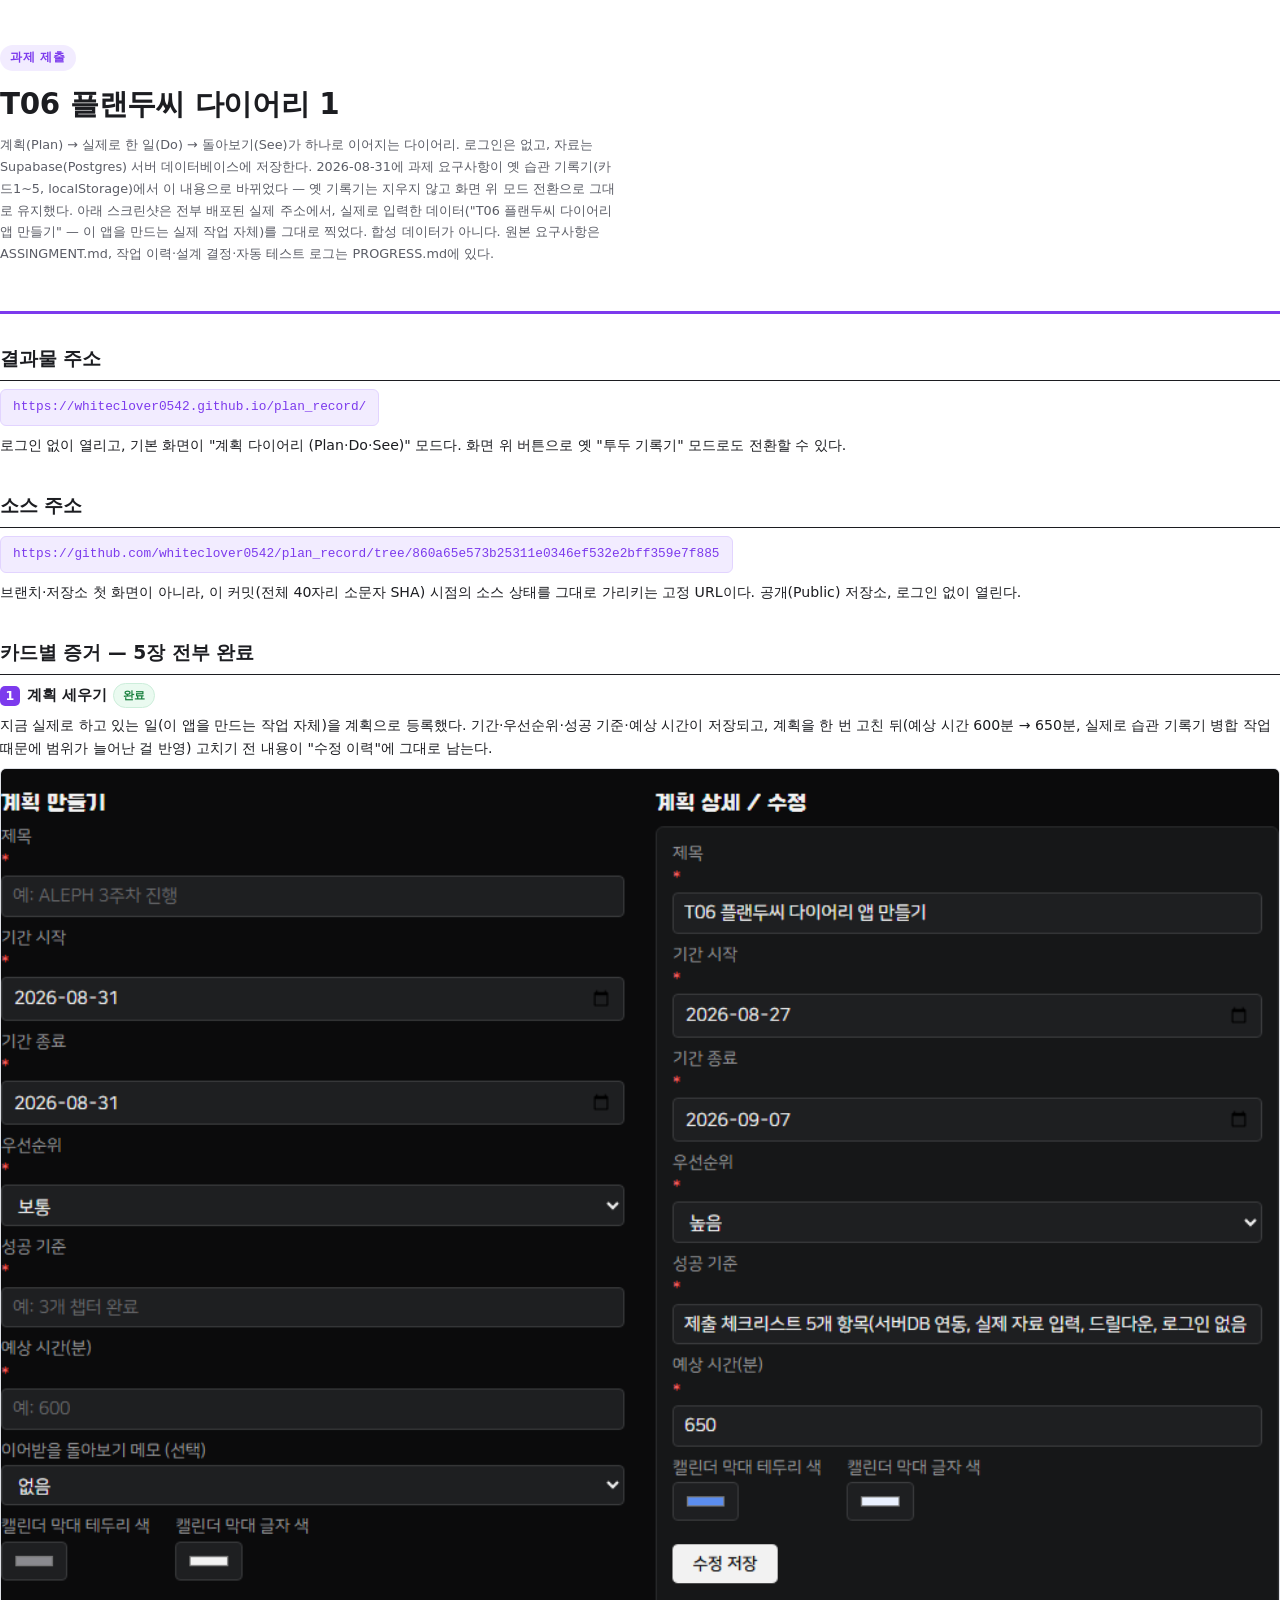
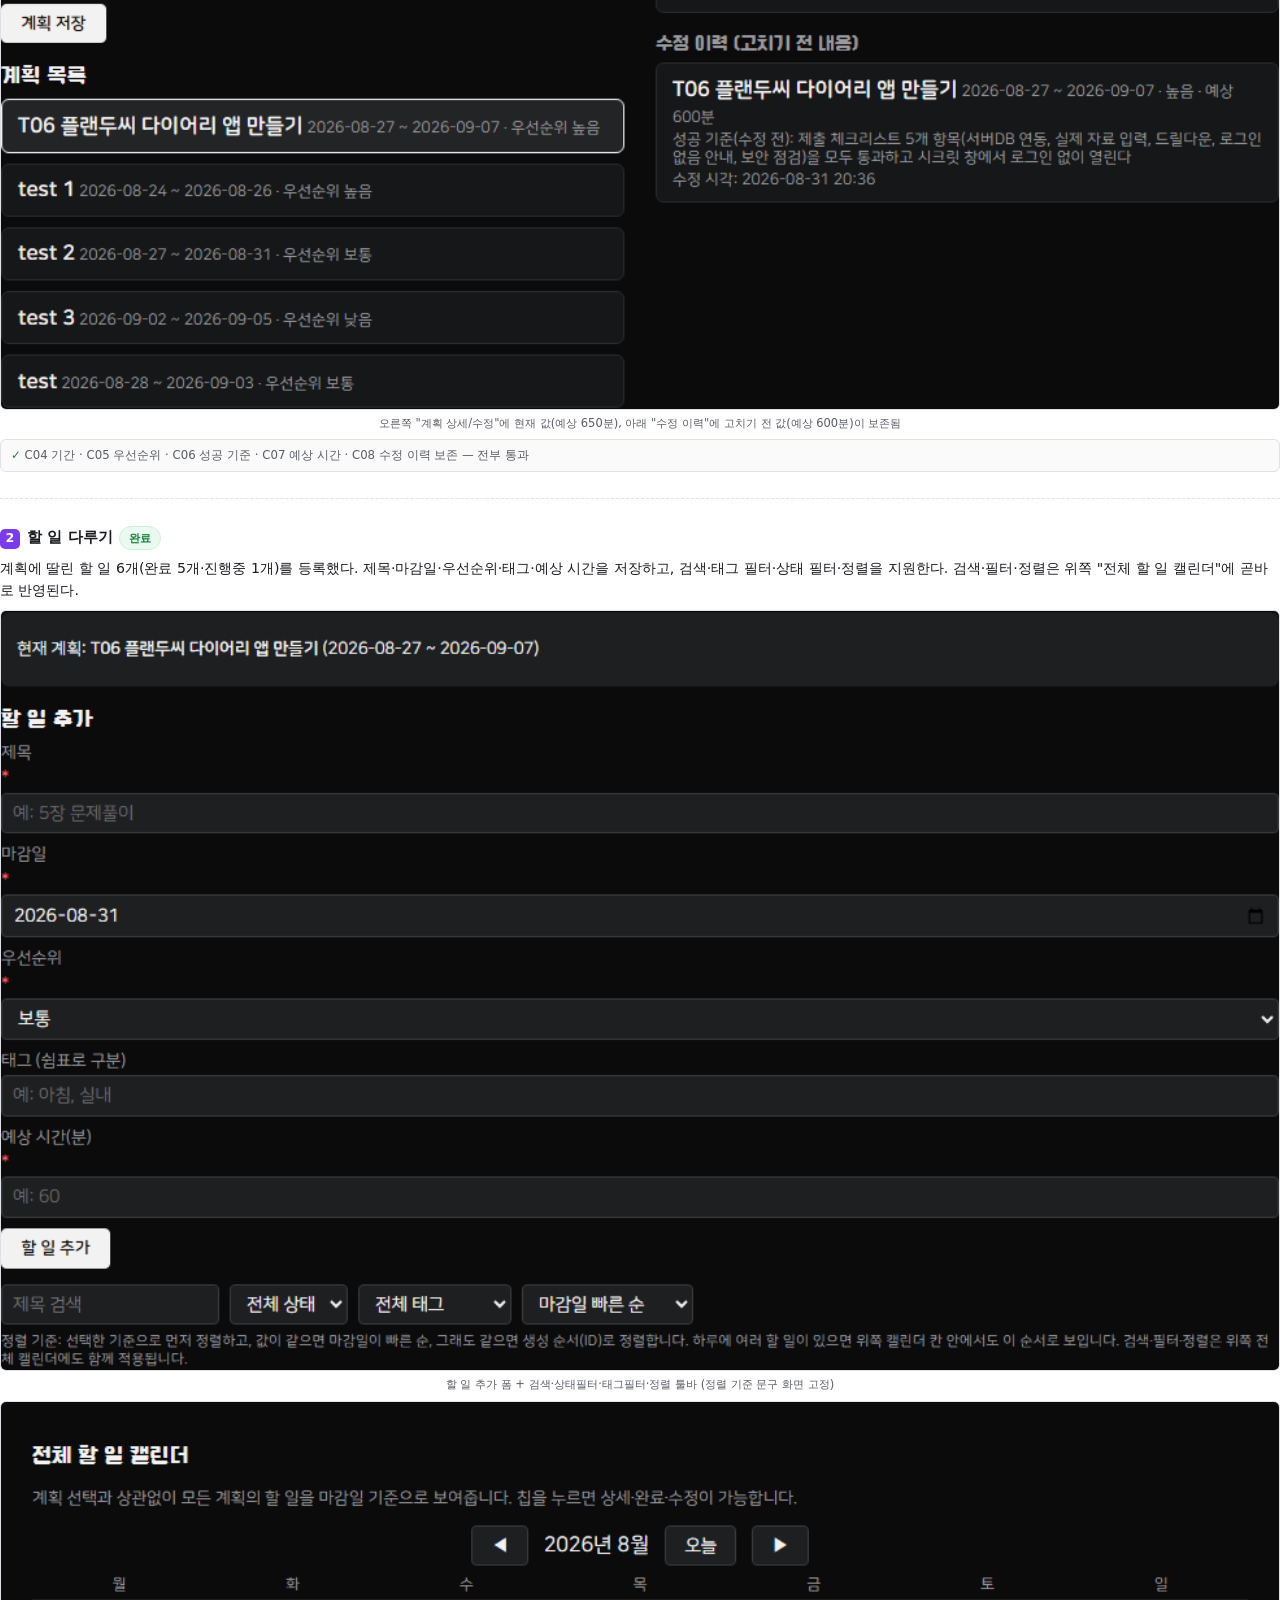
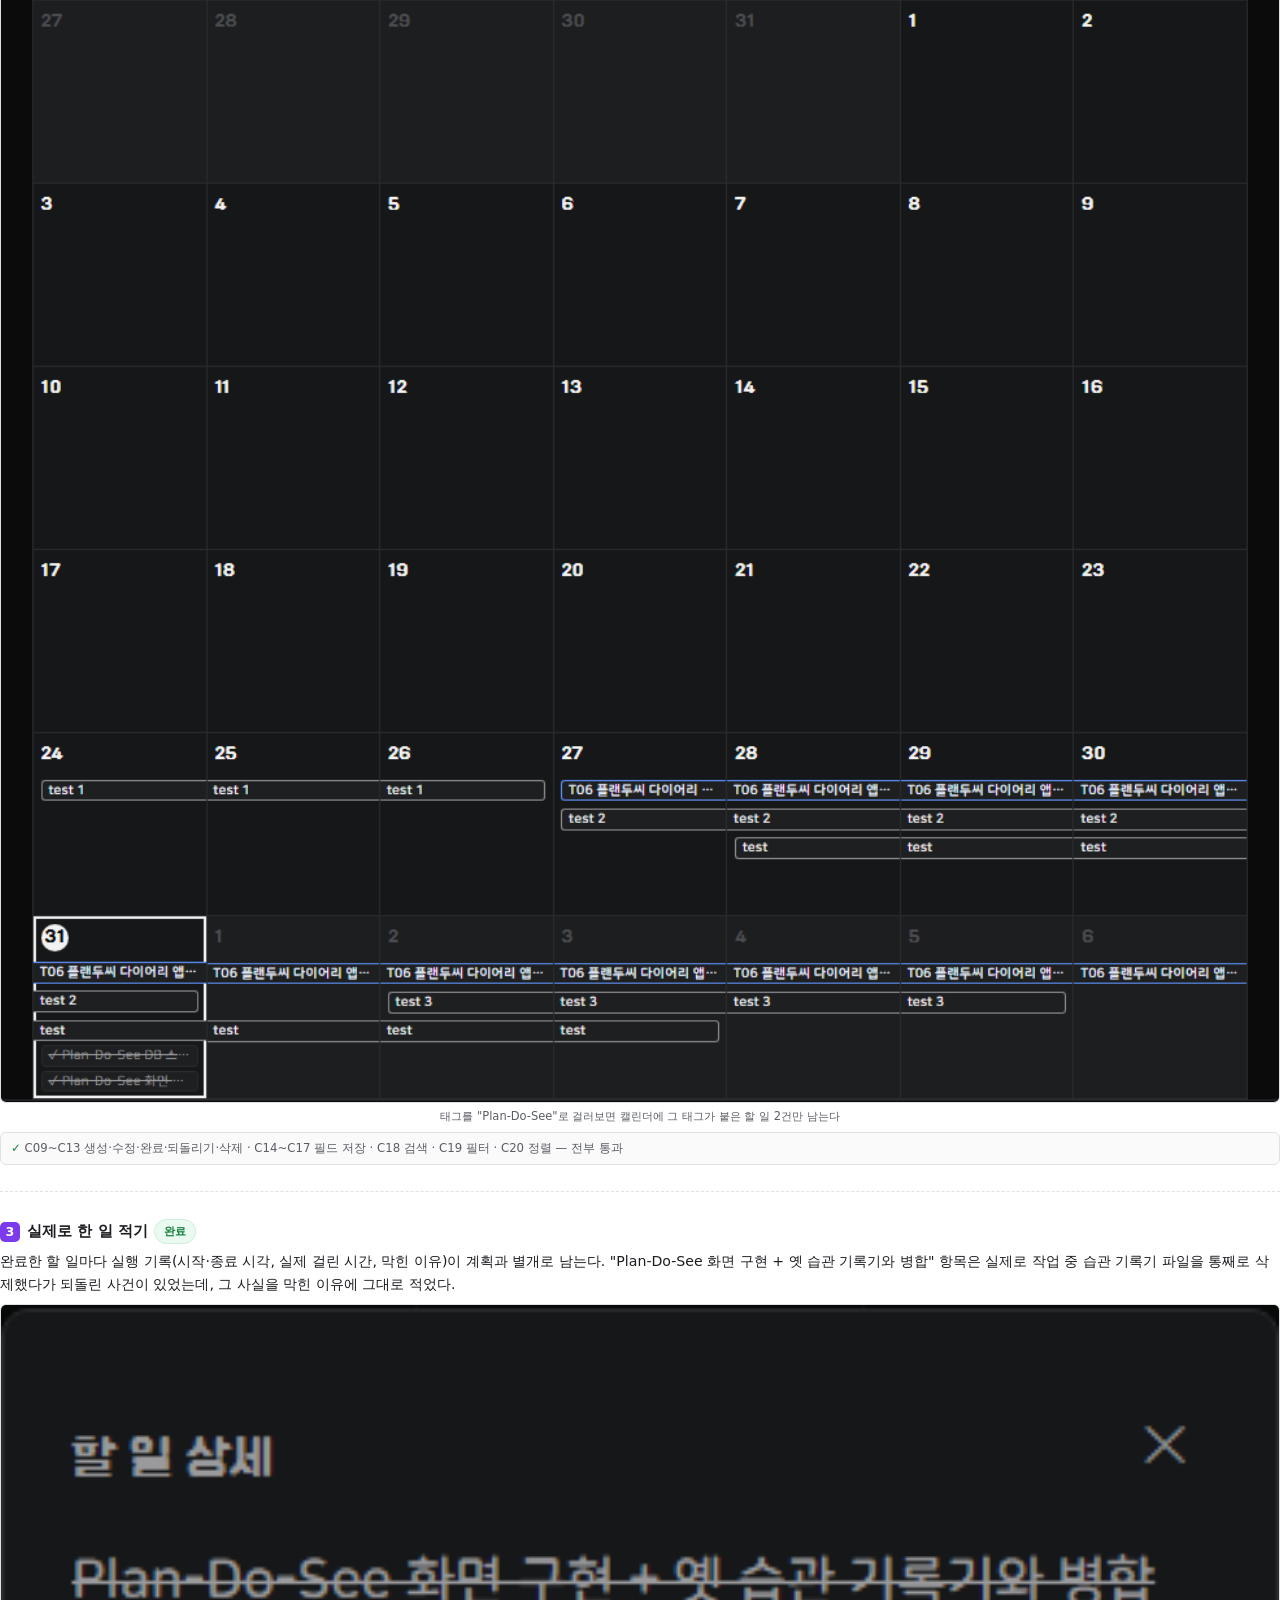
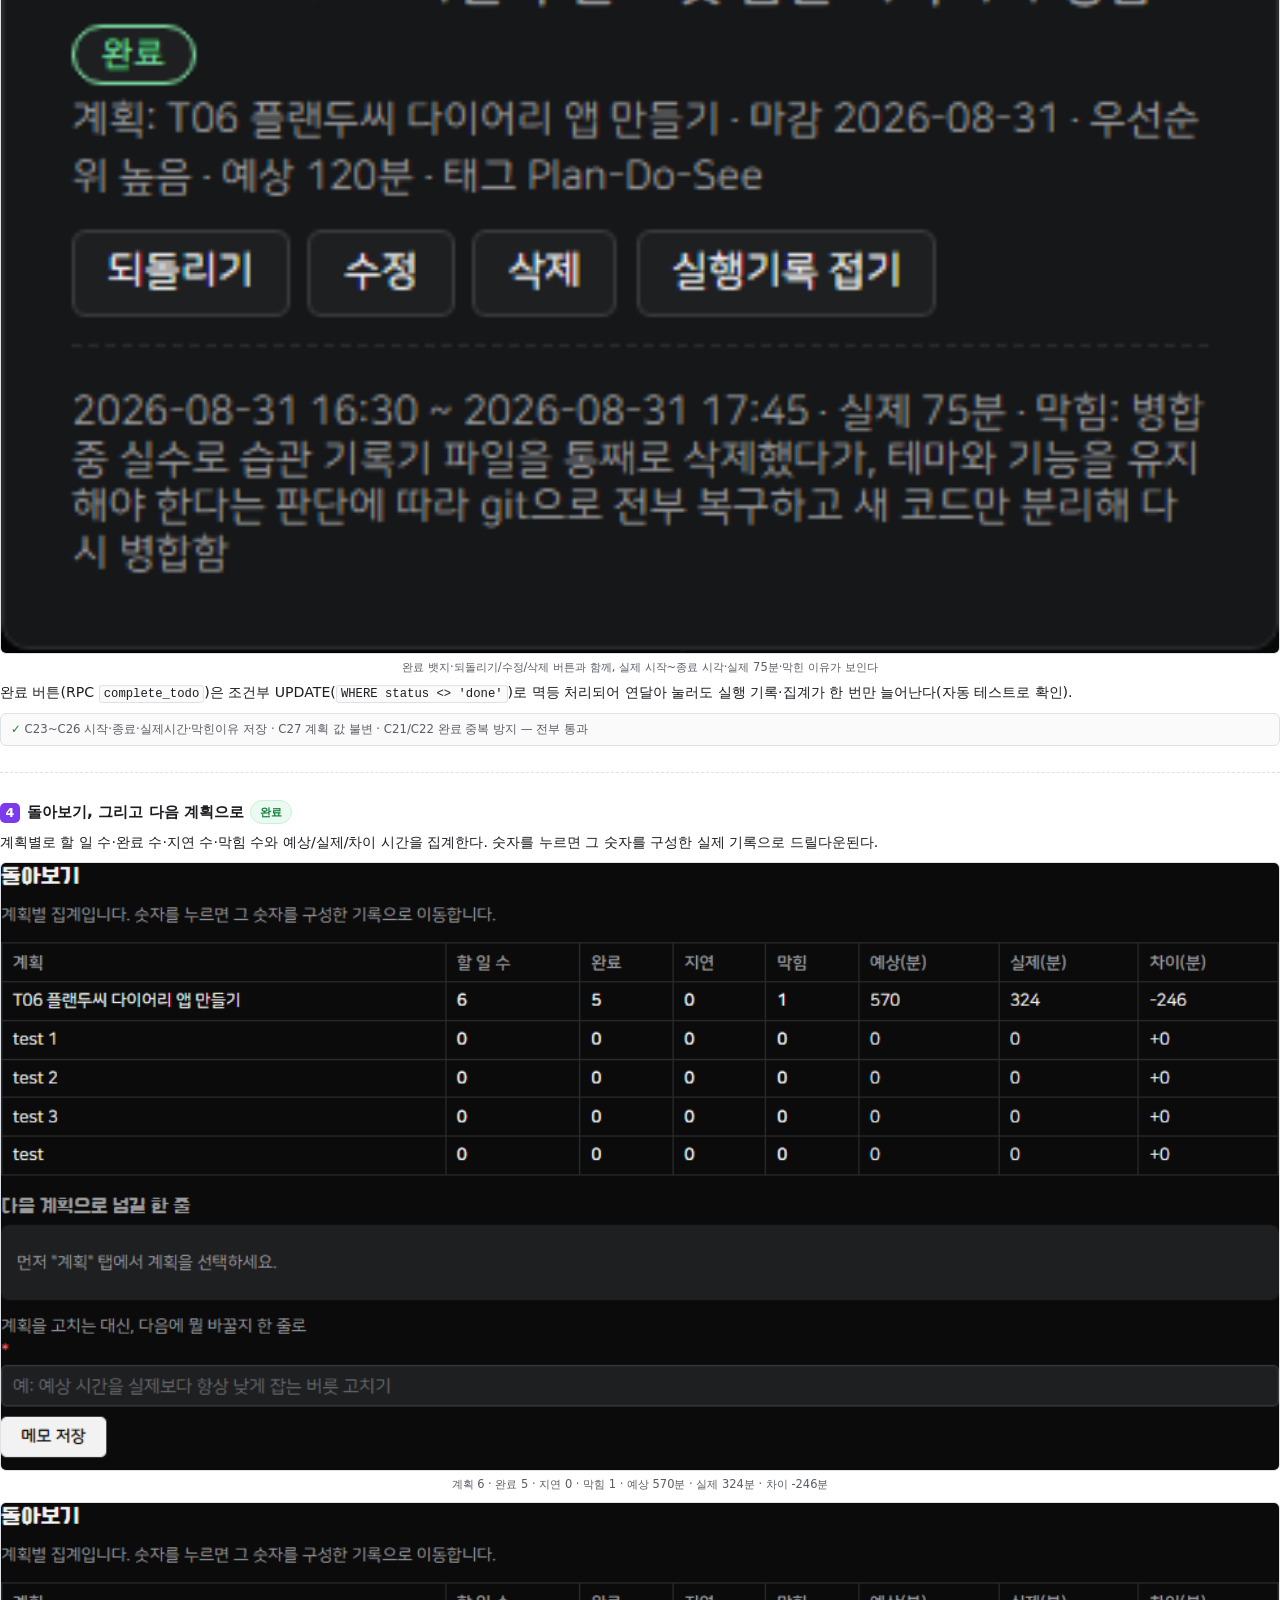
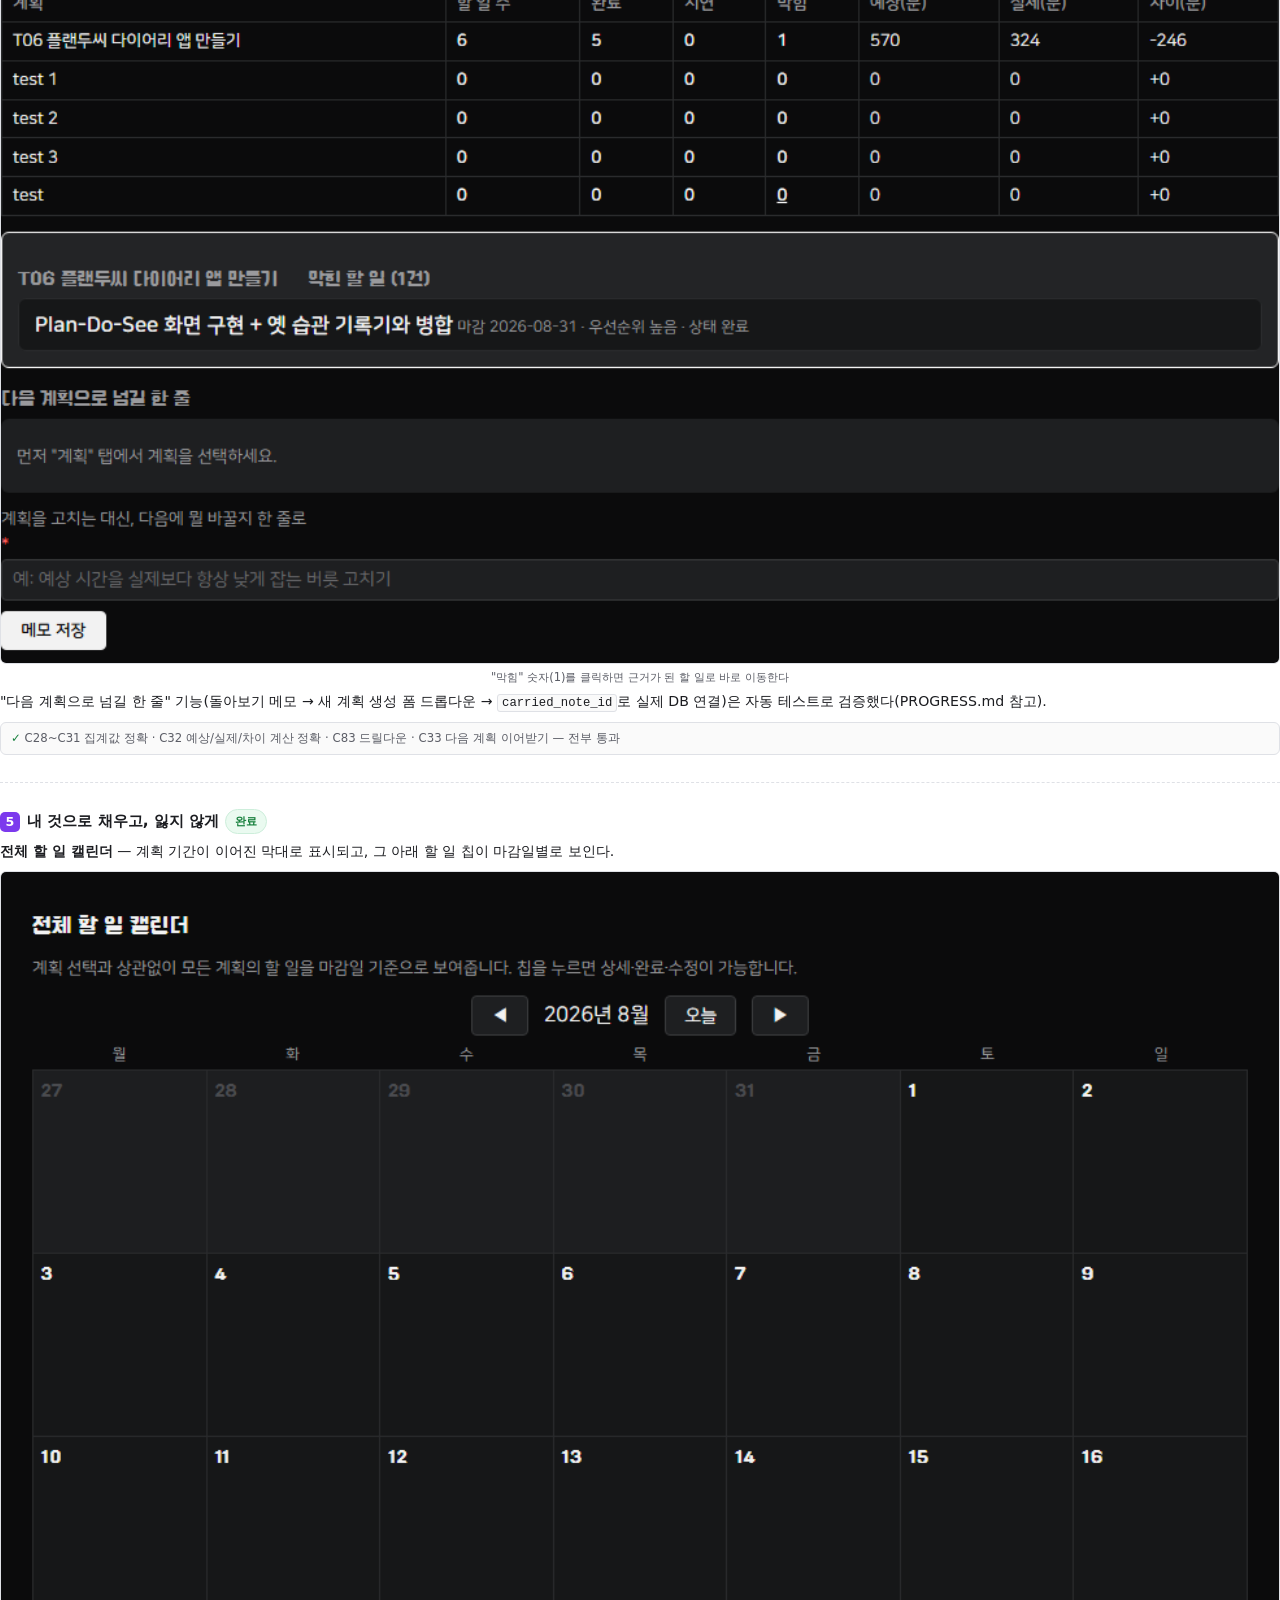
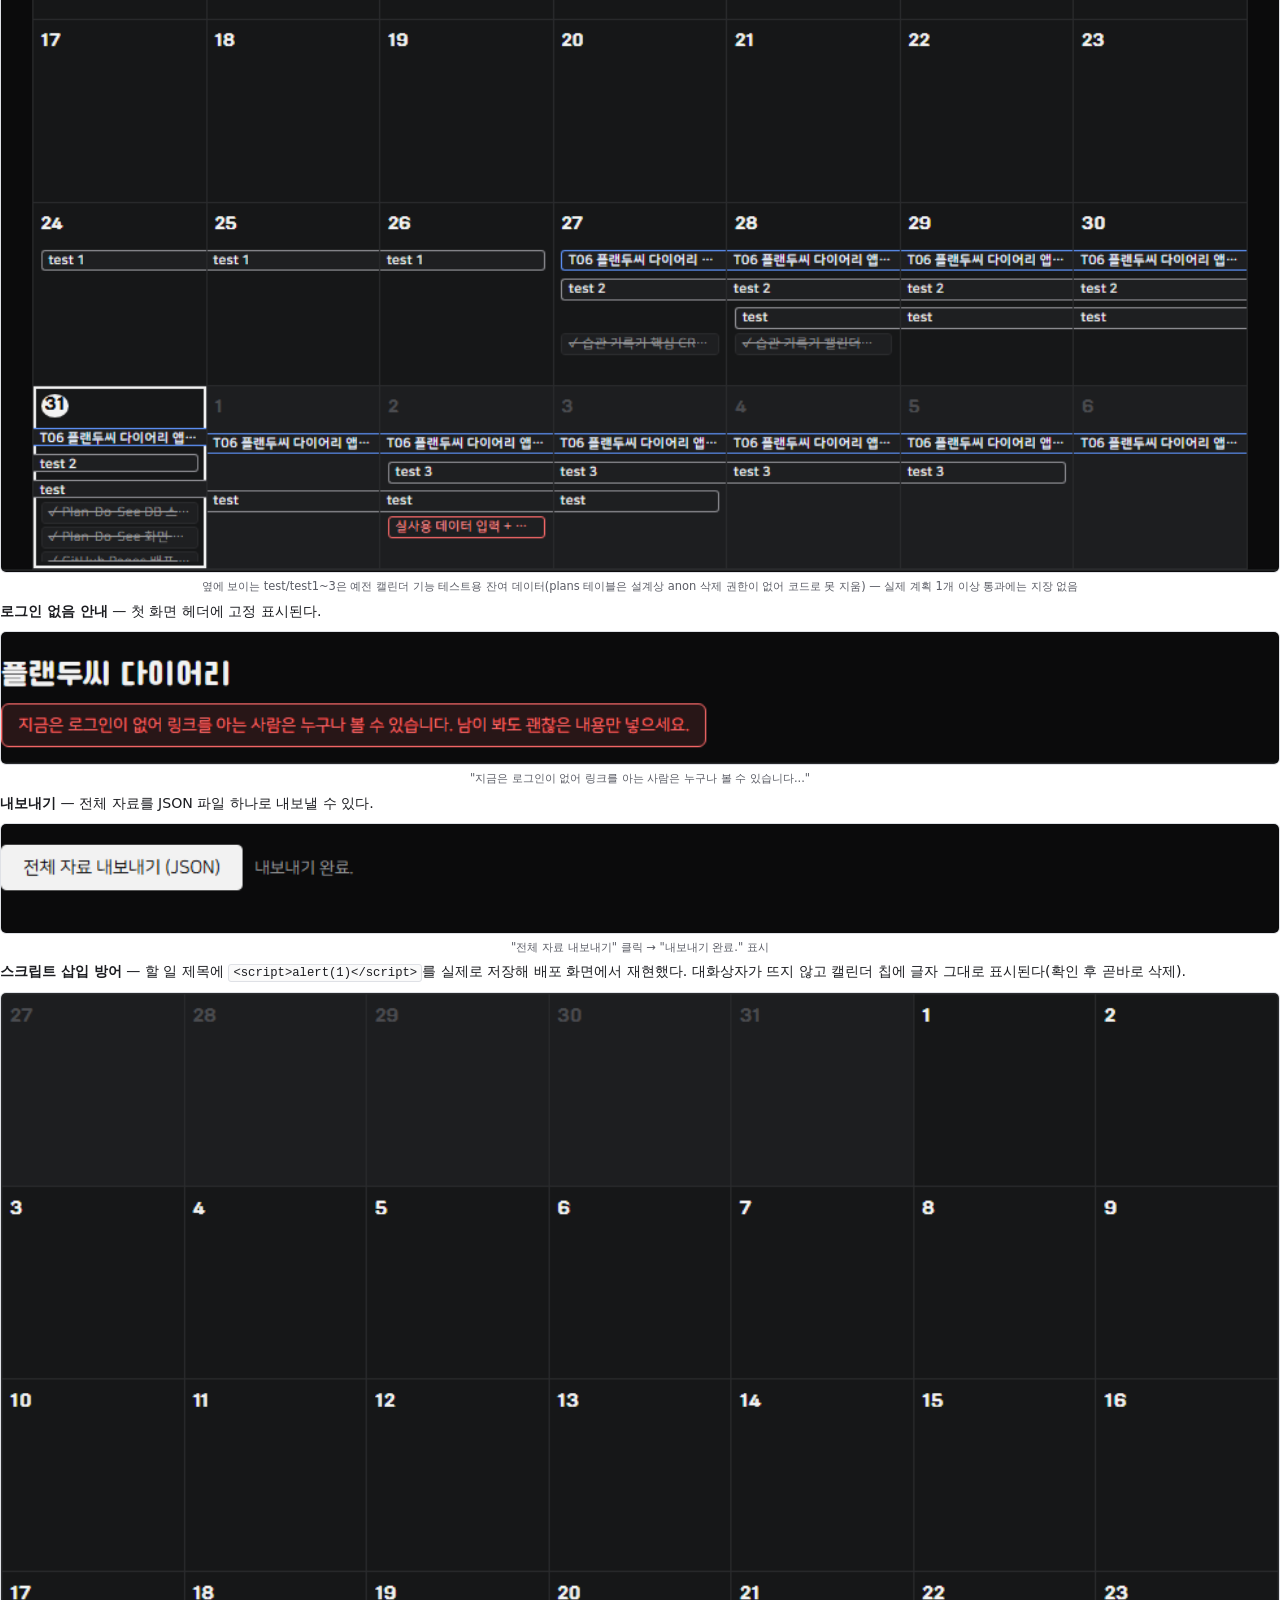
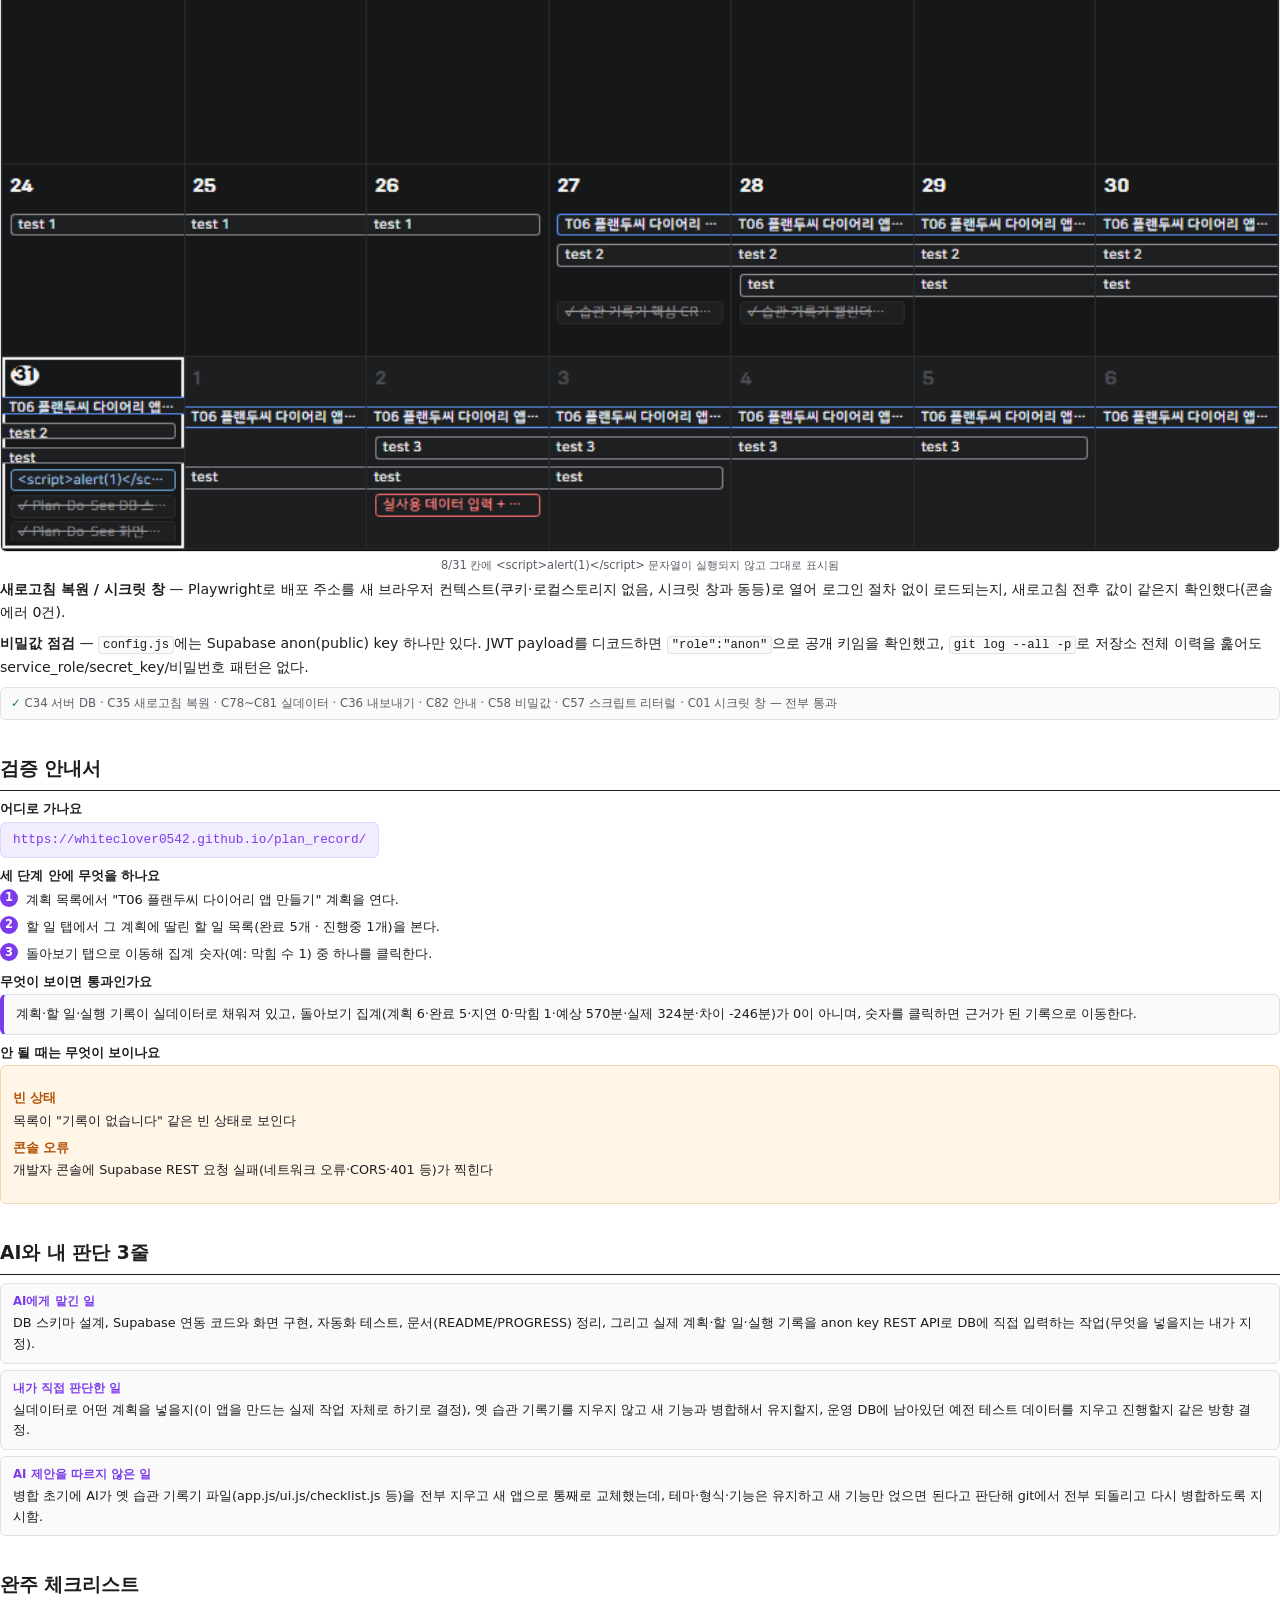
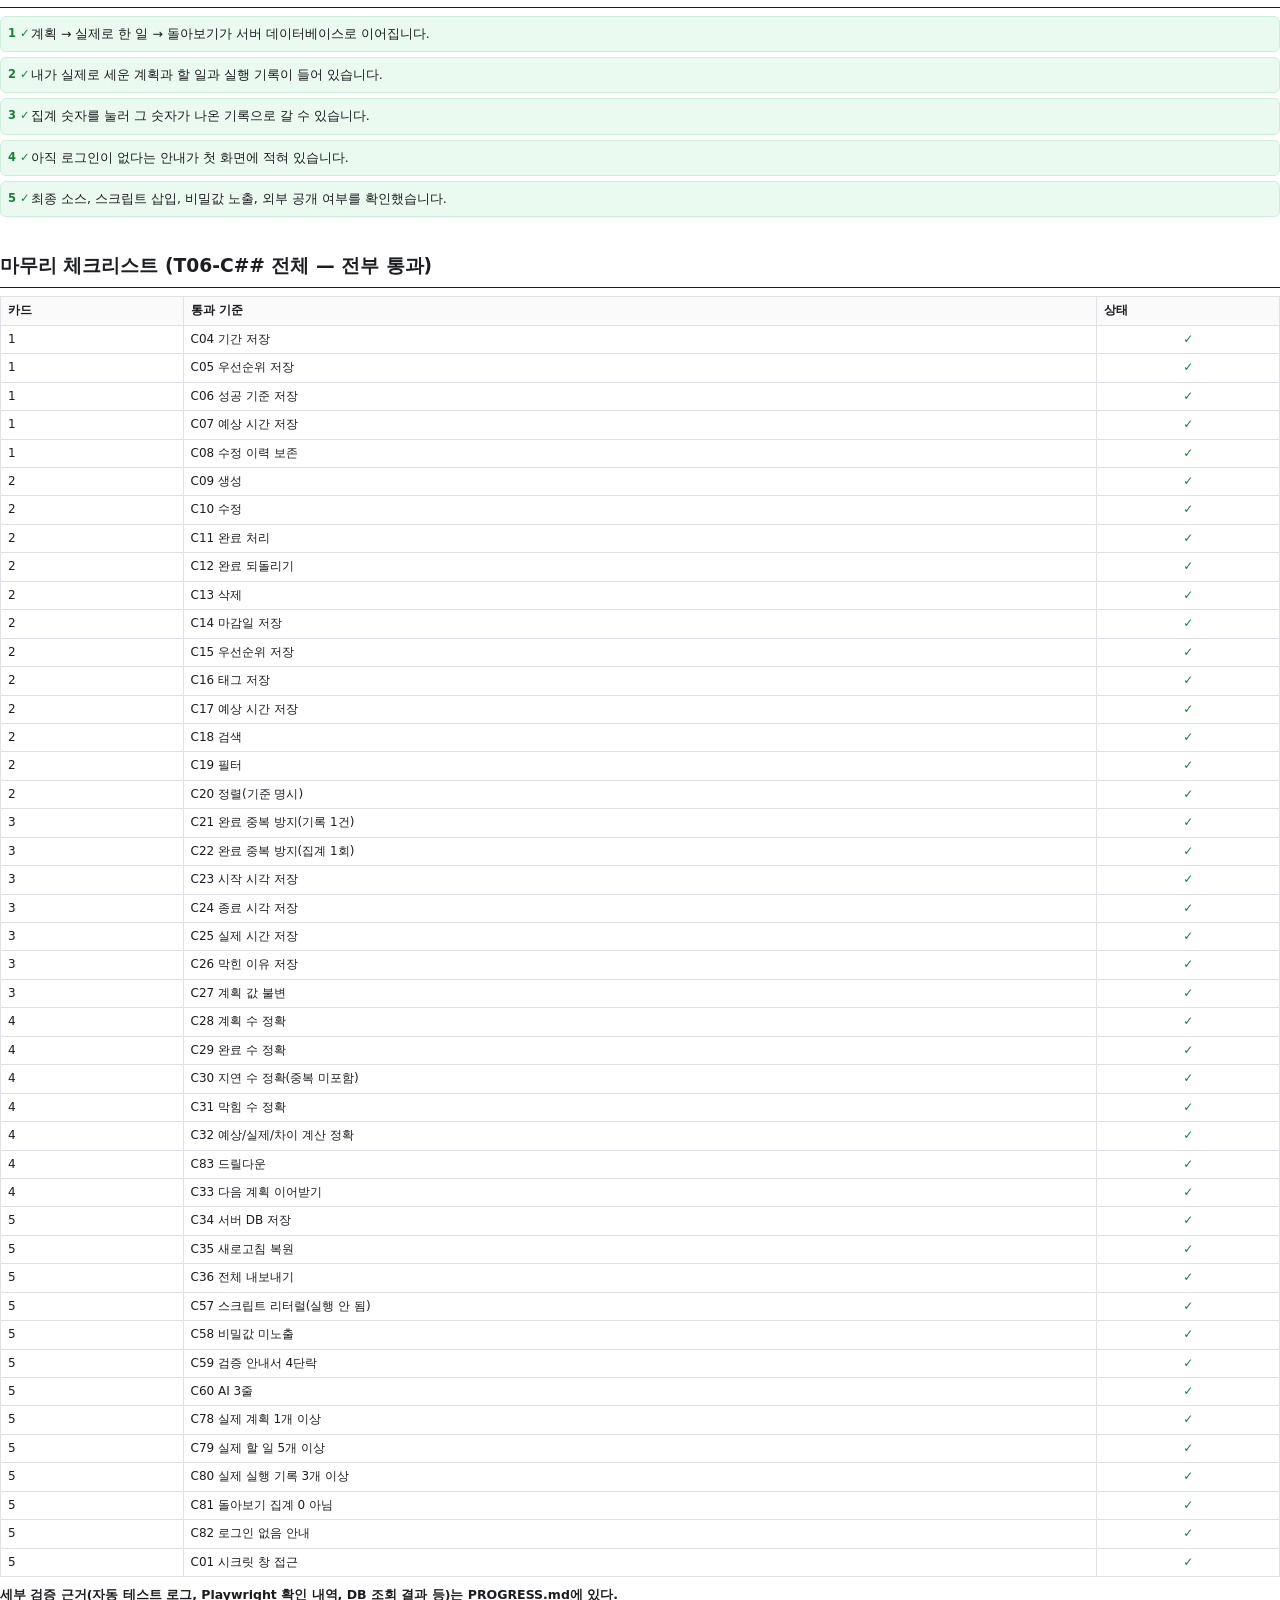
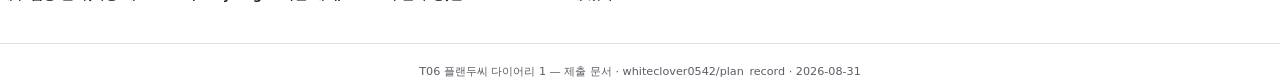
<file: archive/t06/submission/submission.html>
<!DOCTYPE html>
<html lang="ko">
<head>
<meta charset="UTF-8" />
<title>T06 플랜두씨 다이어리 1 — 제출 문서</title>
<style>
  @page {
    size: A4;
    margin: 18mm 16mm 16mm 16mm;
  }

  :root {
    --ink: #1c1d21;
    --muted: #5b5d66;
    --line: #dfe1e6;
    --accent: #7c3aed;
    --accent-soft: #f2ecff;
    --ok: #17803d;
    --ok-soft: #eafaf0;
    --warn: #b45309;
    --warn-soft: #fff6e8;
    --panel-bg: #fafafa;
  }

  * { box-sizing: border-box; }

  body {
    margin: 0;
    font-family: "Malgun Gothic", "Apple SD Gothic Neo", "Segoe UI", system-ui, sans-serif;
    color: var(--ink);
    font-size: 10.6pt;
    line-height: 1.62;
    background: #ffffff;
  }

  .cover {
    padding-top: 12mm;
    padding-bottom: 10mm;
    border-bottom: 3px solid var(--accent);
    margin-bottom: 8mm;
  }

  .cover .kicker {
    display: inline-block;
    font-size: 9pt;
    letter-spacing: 0.06em;
    color: var(--accent);
    background: var(--accent-soft);
    padding: 3px 10px;
    border-radius: 999px;
    font-weight: 700;
    margin-bottom: 10px;
  }

  .cover h1 {
    font-size: 22pt;
    margin: 0 0 6px 0;
    letter-spacing: -0.01em;
  }

  .cover .desc {
    color: var(--muted);
    font-size: 9.6pt;
    line-height: 1.7;
    max-width: 165mm;
  }

  h2 {
    font-size: 14pt;
    margin: 0 0 8px 0;
    padding-bottom: 6px;
    border-bottom: 1.5px solid var(--ink);
    page-break-after: avoid;
  }

  h3 {
    font-size: 11.6pt;
    margin: 0 0 6px 0;
    color: var(--ink);
    page-break-after: avoid;
  }

  section {
    margin-bottom: 9mm;
    page-break-inside: avoid;
  }

  section.long { page-break-inside: auto; }

  p { margin: 0 0 8px 0; }

  code {
    background: var(--panel-bg);
    border: 1px solid var(--line);
    border-radius: 3px;
    padding: 1px 4px;
    font-family: "Consolas", monospace;
    font-size: 9.2pt;
  }

  .link-box {
    display: inline-block;
    font-family: "Consolas", monospace;
    font-size: 9.6pt;
    background: var(--accent-soft);
    color: var(--accent);
    padding: 7px 12px;
    border-radius: 6px;
    border: 1px solid #e2d4ff;
  }

  .figure {
    margin: 8px 0 4px 0;
    page-break-inside: avoid;
  }

  .figure img {
    width: 100%;
    display: block;
    border: 1px solid var(--line);
    border-radius: 6px;
  }

  .figure figcaption {
    font-size: 8.6pt;
    color: var(--muted);
    margin-top: 4px;
    text-align: center;
  }

  .note-box {
    background: var(--panel-bg);
    border: 1px solid var(--line);
    border-left: 4px solid var(--accent);
    border-radius: 6px;
    padding: 9px 12px;
    margin-bottom: 8px;
    font-size: 9.6pt;
  }

  .steps {
    counter-reset: step;
    list-style: none;
    margin: 0 0 8px 0;
    padding: 0;
  }

  .steps li {
    counter-increment: step;
    position: relative;
    padding-left: 26px;
    margin-bottom: 6px;
    font-size: 9.8pt;
  }

  .steps li::before {
    content: counter(step);
    position: absolute;
    left: 0;
    top: 0;
    width: 18px;
    height: 18px;
    border-radius: 50%;
    background: var(--accent);
    color: #fff;
    font-size: 8.6pt;
    font-weight: 700;
    display: flex;
    align-items: center;
    justify-content: center;
  }

  .fail-box {
    background: var(--warn-soft);
    border: 1px solid #f0d9b0;
    border-radius: 6px;
    padding: 9px 12px;
    font-size: 9.6pt;
  }

  .fail-box dt {
    font-weight: 700;
    color: var(--warn);
    margin-top: 6px;
  }

  .fail-box dt:first-child { margin-top: 0; }

  .fail-box dd {
    margin: 2px 0 0 0;
  }

  .ai-lines {
    display: flex;
    flex-direction: column;
    gap: 6px;
  }

  .ai-lines .line {
    background: var(--panel-bg);
    border: 1px solid var(--line);
    border-radius: 6px;
    padding: 8px 12px;
    font-size: 9.6pt;
  }

  .ai-lines .tag {
    display: block;
    font-weight: 700;
    color: var(--accent);
    font-size: 8.8pt;
    margin-bottom: 2px;
  }

  table {
    width: 100%;
    border-collapse: collapse;
    font-size: 9pt;
    margin: 6px 0 8px 0;
  }

  th, td {
    border: 1px solid var(--line);
    padding: 4px 7px;
    text-align: left;
    vertical-align: top;
  }

  th {
    background: var(--panel-bg);
    font-weight: 700;
  }

  table.check-table td:last-child {
    text-align: center;
    color: var(--ok);
    font-weight: 700;
    white-space: nowrap;
  }

  ol.final-check {
    list-style: none;
    counter-reset: fc;
    margin: 0;
    padding: 0;
  }

  ol.final-check li {
    counter-increment: fc;
    position: relative;
    padding: 7px 10px 7px 30px;
    margin-bottom: 5px;
    background: var(--ok-soft);
    border: 1px solid #cdeedb;
    border-radius: 6px;
    font-size: 9.4pt;
  }

  ol.final-check li::before {
    content: counter(fc) " ✓";
    position: absolute;
    left: 7px;
    top: 7px;
    color: var(--ok);
    font-weight: 700;
    font-size: 8.6pt;
  }

  .cap-label {
    font-weight: 700;
    font-size: 9.4pt;
    margin: 8px 0 2px 0;
  }

  .card-block {
    border-top: 1px dashed var(--line);
    padding-top: 7mm;
    margin-top: 7mm;
    page-break-inside: avoid;
  }

  .card-block:first-of-type {
    border-top: none;
    padding-top: 0;
    margin-top: 0;
  }

  .card-num {
    display: inline-flex;
    align-items: center;
    justify-content: center;
    width: 20px;
    height: 20px;
    border-radius: 5px;
    background: var(--accent);
    color: #fff;
    font-size: 9.5pt;
    font-weight: 700;
    margin-right: 7px;
  }

  .status-pill {
    display: inline-block;
    font-size: 8.6pt;
    font-weight: 700;
    color: var(--ok);
    background: var(--ok-soft);
    border: 1px solid #cdeedb;
    border-radius: 999px;
    padding: 2px 9px;
    margin-left: 6px;
    vertical-align: middle;
  }

  .criteria-line {
    background: var(--panel-bg);
    border: 1px solid var(--line);
    border-radius: 6px;
    padding: 6px 10px;
    font-size: 8.8pt;
    color: var(--muted);
    margin-top: 6px;
  }

  .criteria-line b { color: var(--ok); }

  footer {
    margin-top: 10mm;
    padding-top: 5mm;
    border-top: 1px solid var(--line);
    color: var(--muted);
    font-size: 8.4pt;
    text-align: center;
  }
</style>
</head>
<body>

<div class="cover">
  <span class="kicker">과제 제출</span>
  <h1>T06 플랜두씨 다이어리 1</h1>
  <p class="desc">
    계획(Plan) → 실제로 한 일(Do) → 돌아보기(See)가 하나로 이어지는 다이어리. 로그인은 없고, 자료는 Supabase(Postgres) 서버 데이터베이스에 저장한다.
    2026-08-31에 과제 요구사항이 옛 습관 기록기(카드1~5, localStorage)에서 이 내용으로 바뀌었다 — 옛 기록기는 지우지 않고 화면 위 모드 전환으로 그대로 유지했다.
    아래 스크린샷은 전부 배포된 실제 주소에서, 실제로 입력한 데이터("T06 플랜두씨 다이어리 앱 만들기" — 이 앱을 만드는 실제 작업 자체)를 그대로 찍었다. 합성 데이터가 아니다.
    원본 요구사항은 ASSINGMENT.md, 작업 이력·설계 결정·자동 테스트 로그는 PROGRESS.md에 있다.
  </p>
</div>

<section>
  <h2>결과물 주소</h2>
  <p><span class="link-box">https://whiteclover0542.github.io/plan_record/</span></p>
  <p>로그인 없이 열리고, 기본 화면이 "계획 다이어리 (Plan·Do·See)" 모드다. 화면 위 버튼으로 옛 "투두 기록기" 모드로도 전환할 수 있다.</p>
</section>

<section>
  <h2>소스 주소</h2>
  <p><span class="link-box">https://github.com/whiteclover0542/plan_record/tree/860a65e573b25311e0346ef532e2bff359e7f885</span></p>
  <p>브랜치·저장소 첫 화면이 아니라, 이 커밋(전체 40자리 소문자 SHA) 시점의 소스 상태를 그대로 가리키는 고정 URL이다. 공개(Public) 저장소, 로그인 없이 열린다.</p>
</section>

<section class="long">
  <h2>카드별 증거 — 5장 전부 완료</h2>

  <div class="card-block">
    <h3><span class="card-num">1</span>계획 세우기<span class="status-pill">완료</span></h3>
    <p>지금 실제로 하고 있는 일(이 앱을 만드는 작업 자체)을 계획으로 등록했다. 기간·우선순위·성공 기준·예상 시간이 저장되고, 계획을 한 번 고친 뒤(예상 시간 600분 → 650분, 실제로 습관 기록기 병합 작업 때문에 범위가 늘어난 걸 반영) 고치기 전 내용이 "수정 이력"에 그대로 남는다.</p>
    <figure class="figure">
      <img src="screenshots/pds-05-plan-detail-revision.png" alt="계획 상세와 수정 이력" />
      <figcaption>오른쪽 "계획 상세/수정"에 현재 값(예상 650분), 아래 "수정 이력"에 고치기 전 값(예상 600분)이 보존됨</figcaption>
    </figure>
    <div class="criteria-line"><b>✓</b> C04 기간 · C05 우선순위 · C06 성공 기준 · C07 예상 시간 · C08 수정 이력 보존 — 전부 통과</div>
  </div>

  <div class="card-block">
    <h3><span class="card-num">2</span>할 일 다루기<span class="status-pill">완료</span></h3>
    <p>계획에 딸린 할 일 6개(완료 5개·진행중 1개)를 등록했다. 제목·마감일·우선순위·태그·예상 시간을 저장하고, 검색·태그 필터·상태 필터·정렬을 지원한다. 검색·필터·정렬은 위쪽 "전체 할 일 캘린더"에 곧바로 반영된다.</p>
    <figure class="figure">
      <img src="screenshots/pds-06-todo-list.png" alt="할 일 추가 폼과 검색·필터·정렬 툴바" />
      <figcaption>할 일 추가 폼 + 검색·상태필터·태그필터·정렬 툴바 (정렬 기준 문구 화면 고정)</figcaption>
    </figure>
    <figure class="figure">
      <img src="screenshots/pds-07-todo-filtered.png" alt="태그 필터 적용 결과" />
      <figcaption>태그를 "Plan-Do-See"로 걸러보면 캘린더에 그 태그가 붙은 할 일 2건만 남는다</figcaption>
    </figure>
    <div class="criteria-line"><b>✓</b> C09~C13 생성·수정·완료·되돌리기·삭제 · C14~C17 필드 저장 · C18 검색 · C19 필터 · C20 정렬 — 전부 통과</div>
  </div>

  <div class="card-block">
    <h3><span class="card-num">3</span>실제로 한 일 적기<span class="status-pill">완료</span></h3>
    <p>완료한 할 일마다 실행 기록(시작·종료 시각, 실제 걸린 시간, 막힌 이유)이 계획과 별개로 남는다. "Plan-Do-See 화면 구현 + 옛 습관 기록기와 병합" 항목은 실제로 작업 중 습관 기록기 파일을 통째로 삭제했다가 되돌린 사건이 있었는데, 그 사실을 막힌 이유에 그대로 적었다.</p>
    <figure class="figure">
      <img src="screenshots/pds-08-todo-detail-execution-log.png" alt="할 일 상세 — 실행 기록(막힌 이유 포함)" />
      <figcaption>완료 뱃지·되돌리기/수정/삭제 버튼과 함께, 실제 시작~종료 시각·실제 75분·막힌 이유가 보인다</figcaption>
    </figure>
    <p>완료 버튼(RPC <code>complete_todo</code>)은 조건부 UPDATE(<code>WHERE status &lt;&gt; 'done'</code>)로 멱등 처리되어 연달아 눌러도 실행 기록·집계가 한 번만 늘어난다(자동 테스트로 확인).</p>
    <div class="criteria-line"><b>✓</b> C23~C26 시작·종료·실제시간·막힌이유 저장 · C27 계획 값 불변 · C21/C22 완료 중복 방지 — 전부 통과</div>
  </div>

  <div class="card-block">
    <h3><span class="card-num">4</span>돌아보기, 그리고 다음 계획으로<span class="status-pill">완료</span></h3>
    <p>계획별로 할 일 수·완료 수·지연 수·막힘 수와 예상/실제/차이 시간을 집계한다. 숫자를 누르면 그 숫자를 구성한 실제 기록으로 드릴다운된다.</p>
    <figure class="figure">
      <img src="screenshots/pds-02-retro-aggregates.png" alt="돌아보기 집계 — 실제 데이터" />
      <figcaption>계획 6 · 완료 5 · 지연 0 · 막힘 1 · 예상 570분 · 실제 324분 · 차이 -246분</figcaption>
    </figure>
    <figure class="figure">
      <img src="screenshots/pds-03-retro-drilldown.png" alt="드릴다운 — 막힘 1건의 근거" />
      <figcaption>"막힘" 숫자(1)를 클릭하면 근거가 된 할 일로 바로 이동한다</figcaption>
    </figure>
    <p>"다음 계획으로 넘길 한 줄" 기능(돌아보기 메모 → 새 계획 생성 폼 드롭다운 → <code>carried_note_id</code>로 실제 DB 연결)은 자동 테스트로 검증했다(PROGRESS.md 참고).</p>
    <div class="criteria-line"><b>✓</b> C28~C31 집계값 정확 · C32 예상/실제/차이 계산 정확 · C83 드릴다운 · C33 다음 계획 이어받기 — 전부 통과</div>
  </div>

  <div class="card-block">
    <h3><span class="card-num">5</span>내 것으로 채우고, 잃지 않게<span class="status-pill">완료</span></h3>
    <p><b>전체 할 일 캘린더</b> — 계획 기간이 이어진 막대로 표시되고, 그 아래 할 일 칩이 마감일별로 보인다.</p>
    <figure class="figure">
      <img src="screenshots/pds-01-calendar-real-data.png" alt="전체 할 일 캘린더 — 실제 계획·할일 데이터" />
      <figcaption>옆에 보이는 test/test1~3은 예전 캘린더 기능 테스트용 잔여 데이터(plans 테이블은 설계상 anon 삭제 권한이 없어 코드로 못 지움) — 실제 계획 1개 이상 통과에는 지장 없음</figcaption>
    </figure>
    <p><b>로그인 없음 안내</b> — 첫 화면 헤더에 고정 표시된다.</p>
    <figure class="figure">
      <img src="screenshots/pds-04-login-notice.png" alt="로그인 없음 안내" />
      <figcaption>"지금은 로그인이 없어 링크를 아는 사람은 누구나 볼 수 있습니다..."</figcaption>
    </figure>
    <p><b>내보내기</b> — 전체 자료를 JSON 파일 하나로 내보낼 수 있다.</p>
    <figure class="figure">
      <img src="screenshots/pds-09-export.png" alt="내보내기 완료" />
      <figcaption>"전체 자료 내보내기" 클릭 → "내보내기 완료." 표시</figcaption>
    </figure>
    <p><b>스크립트 삽입 방어</b> — 할 일 제목에 <code>&lt;script&gt;alert(1)&lt;/script&gt;</code>를 실제로 저장해 배포 화면에서 재현했다. 대화상자가 뜨지 않고 캘린더 칩에 글자 그대로 표시된다(확인 후 곧바로 삭제).</p>
    <figure class="figure">
      <img src="screenshots/pds-10-xss-literal.png" alt="스크립트 모양 글자가 실행되지 않고 글자 그대로 보임" />
      <figcaption>8/31 칸에 &lt;script&gt;alert(1)&lt;/script&gt; 문자열이 실행되지 않고 그대로 표시됨</figcaption>
    </figure>
    <p><b>새로고침 복원 / 시크릿 창</b> — Playwright로 배포 주소를 새 브라우저 컨텍스트(쿠키·로컬스토리지 없음, 시크릿 창과 동등)로 열어 로그인 절차 없이 로드되는지, 새로고침 전후 값이 같은지 확인했다(콘솔 에러 0건).</p>
    <p><b>비밀값 점검</b> — <code>config.js</code>에는 Supabase anon(public) key 하나만 있다. JWT payload를 디코드하면 <code>"role":"anon"</code>으로 공개 키임을 확인했고, <code>git log --all -p</code>로 저장소 전체 이력을 훑어도 service_role/secret_key/비밀번호 패턴은 없다.</p>
    <div class="criteria-line"><b>✓</b> C34 서버 DB · C35 새로고침 복원 · C78~C81 실데이터 · C36 내보내기 · C82 안내 · C58 비밀값 · C57 스크립트 리터럴 · C01 시크릿 창 — 전부 통과</div>
  </div>
</section>

<section class="long">
  <h2>검증 안내서</h2>

  <p class="cap-label">어디로 가나요</p>
  <p><span class="link-box">https://whiteclover0542.github.io/plan_record/</span></p>

  <p class="cap-label">세 단계 안에 무엇을 하나요</p>
  <ol class="steps">
    <li>계획 목록에서 "T06 플랜두씨 다이어리 앱 만들기" 계획을 연다.</li>
    <li>할 일 탭에서 그 계획에 딸린 할 일 목록(완료 5개 · 진행중 1개)을 본다.</li>
    <li>돌아보기 탭으로 이동해 집계 숫자(예: 막힘 수 1) 중 하나를 클릭한다.</li>
  </ol>

  <p class="cap-label">무엇이 보이면 통과인가요</p>
  <div class="note-box">
    계획·할 일·실행 기록이 실데이터로 채워져 있고, 돌아보기 집계(계획 6·완료 5·지연 0·막힘 1·예상 570분·실제 324분·차이 -246분)가 0이 아니며, 숫자를 클릭하면 근거가 된 기록으로 이동한다.
  </div>

  <p class="cap-label">안 될 때는 무엇이 보이나요</p>
  <div class="fail-box">
    <dl>
      <dt>빈 상태</dt>
      <dd>목록이 "기록이 없습니다" 같은 빈 상태로 보인다</dd>
      <dt>콘솔 오류</dt>
      <dd>개발자 콘솔에 Supabase REST 요청 실패(네트워크 오류·CORS·401 등)가 찍힌다</dd>
    </dl>
  </div>
</section>

<section>
  <h2>AI와 내 판단 3줄</h2>
  <div class="ai-lines">
    <div class="line">
      <span class="tag">AI에게 맡긴 일</span>
      DB 스키마 설계, Supabase 연동 코드와 화면 구현, 자동화 테스트, 문서(README/PROGRESS) 정리, 그리고 실제 계획·할 일·실행 기록을 anon key REST API로 DB에 직접 입력하는 작업(무엇을 넣을지는 내가 지정).
    </div>
    <div class="line">
      <span class="tag">내가 직접 판단한 일</span>
      실데이터로 어떤 계획을 넣을지(이 앱을 만드는 실제 작업 자체로 하기로 결정), 옛 습관 기록기를 지우지 않고 새 기능과 병합해서 유지할지, 운영 DB에 남아있던 예전 테스트 데이터를 지우고 진행할지 같은 방향 결정.
    </div>
    <div class="line">
      <span class="tag">AI 제안을 따르지 않은 일</span>
      병합 초기에 AI가 옛 습관 기록기 파일(app.js/ui.js/checklist.js 등)을 전부 지우고 새 앱으로 통째로 교체했는데, 테마·형식·기능은 유지하고 새 기능만 얹으면 된다고 판단해 git에서 전부 되돌리고 다시 병합하도록 지시함.
    </div>
  </div>
</section>

<section class="long">
  <h2>완주 체크리스트</h2>
  <ol class="final-check">
    <li>계획 → 실제로 한 일 → 돌아보기가 서버 데이터베이스로 이어집니다.</li>
    <li>내가 실제로 세운 계획과 할 일과 실행 기록이 들어 있습니다.</li>
    <li>집계 숫자를 눌러 그 숫자가 나온 기록으로 갈 수 있습니다.</li>
    <li>아직 로그인이 없다는 안내가 첫 화면에 적혀 있습니다.</li>
    <li>최종 소스, 스크립트 삽입, 비밀값 노출, 외부 공개 여부를 확인했습니다.</li>
  </ol>
</section>

<section class="long">
  <h2>마무리 체크리스트 (T06-C## 전체 — 전부 통과)</h2>
  <table class="check-table">
    <thead><tr><th>카드</th><th>통과 기준</th><th>상태</th></tr></thead>
    <tbody>
      <tr><td>1</td><td>C04 기간 저장</td><td>✓</td></tr>
      <tr><td>1</td><td>C05 우선순위 저장</td><td>✓</td></tr>
      <tr><td>1</td><td>C06 성공 기준 저장</td><td>✓</td></tr>
      <tr><td>1</td><td>C07 예상 시간 저장</td><td>✓</td></tr>
      <tr><td>1</td><td>C08 수정 이력 보존</td><td>✓</td></tr>
      <tr><td>2</td><td>C09 생성</td><td>✓</td></tr>
      <tr><td>2</td><td>C10 수정</td><td>✓</td></tr>
      <tr><td>2</td><td>C11 완료 처리</td><td>✓</td></tr>
      <tr><td>2</td><td>C12 완료 되돌리기</td><td>✓</td></tr>
      <tr><td>2</td><td>C13 삭제</td><td>✓</td></tr>
      <tr><td>2</td><td>C14 마감일 저장</td><td>✓</td></tr>
      <tr><td>2</td><td>C15 우선순위 저장</td><td>✓</td></tr>
      <tr><td>2</td><td>C16 태그 저장</td><td>✓</td></tr>
      <tr><td>2</td><td>C17 예상 시간 저장</td><td>✓</td></tr>
      <tr><td>2</td><td>C18 검색</td><td>✓</td></tr>
      <tr><td>2</td><td>C19 필터</td><td>✓</td></tr>
      <tr><td>2</td><td>C20 정렬(기준 명시)</td><td>✓</td></tr>
      <tr><td>3</td><td>C21 완료 중복 방지(기록 1건)</td><td>✓</td></tr>
      <tr><td>3</td><td>C22 완료 중복 방지(집계 1회)</td><td>✓</td></tr>
      <tr><td>3</td><td>C23 시작 시각 저장</td><td>✓</td></tr>
      <tr><td>3</td><td>C24 종료 시각 저장</td><td>✓</td></tr>
      <tr><td>3</td><td>C25 실제 시간 저장</td><td>✓</td></tr>
      <tr><td>3</td><td>C26 막힌 이유 저장</td><td>✓</td></tr>
      <tr><td>3</td><td>C27 계획 값 불변</td><td>✓</td></tr>
      <tr><td>4</td><td>C28 계획 수 정확</td><td>✓</td></tr>
      <tr><td>4</td><td>C29 완료 수 정확</td><td>✓</td></tr>
      <tr><td>4</td><td>C30 지연 수 정확(중복 미포함)</td><td>✓</td></tr>
      <tr><td>4</td><td>C31 막힘 수 정확</td><td>✓</td></tr>
      <tr><td>4</td><td>C32 예상/실제/차이 계산 정확</td><td>✓</td></tr>
      <tr><td>4</td><td>C83 드릴다운</td><td>✓</td></tr>
      <tr><td>4</td><td>C33 다음 계획 이어받기</td><td>✓</td></tr>
      <tr><td>5</td><td>C34 서버 DB 저장</td><td>✓</td></tr>
      <tr><td>5</td><td>C35 새로고침 복원</td><td>✓</td></tr>
      <tr><td>5</td><td>C36 전체 내보내기</td><td>✓</td></tr>
      <tr><td>5</td><td>C57 스크립트 리터럴(실행 안 됨)</td><td>✓</td></tr>
      <tr><td>5</td><td>C58 비밀값 미노출</td><td>✓</td></tr>
      <tr><td>5</td><td>C59 검증 안내서 4단락</td><td>✓</td></tr>
      <tr><td>5</td><td>C60 AI 3줄</td><td>✓</td></tr>
      <tr><td>5</td><td>C78 실제 계획 1개 이상</td><td>✓</td></tr>
      <tr><td>5</td><td>C79 실제 할 일 5개 이상</td><td>✓</td></tr>
      <tr><td>5</td><td>C80 실제 실행 기록 3개 이상</td><td>✓</td></tr>
      <tr><td>5</td><td>C81 돌아보기 집계 0 아님</td><td>✓</td></tr>
      <tr><td>5</td><td>C82 로그인 없음 안내</td><td>✓</td></tr>
      <tr><td>5</td><td>C01 시크릿 창 접근</td><td>✓</td></tr>
    </tbody>
  </table>
  <p class="cap-label" style="margin-top:6px;">세부 검증 근거(자동 테스트 로그, Playwright 확인 내역, DB 조회 결과 등)는 PROGRESS.md에 있다.</p>
</section>

<footer>T06 플랜두씨 다이어리 1 — 제출 문서 · whiteclover0542/plan_record · 2026-08-31</footer>

</body>
</html>
</file>
